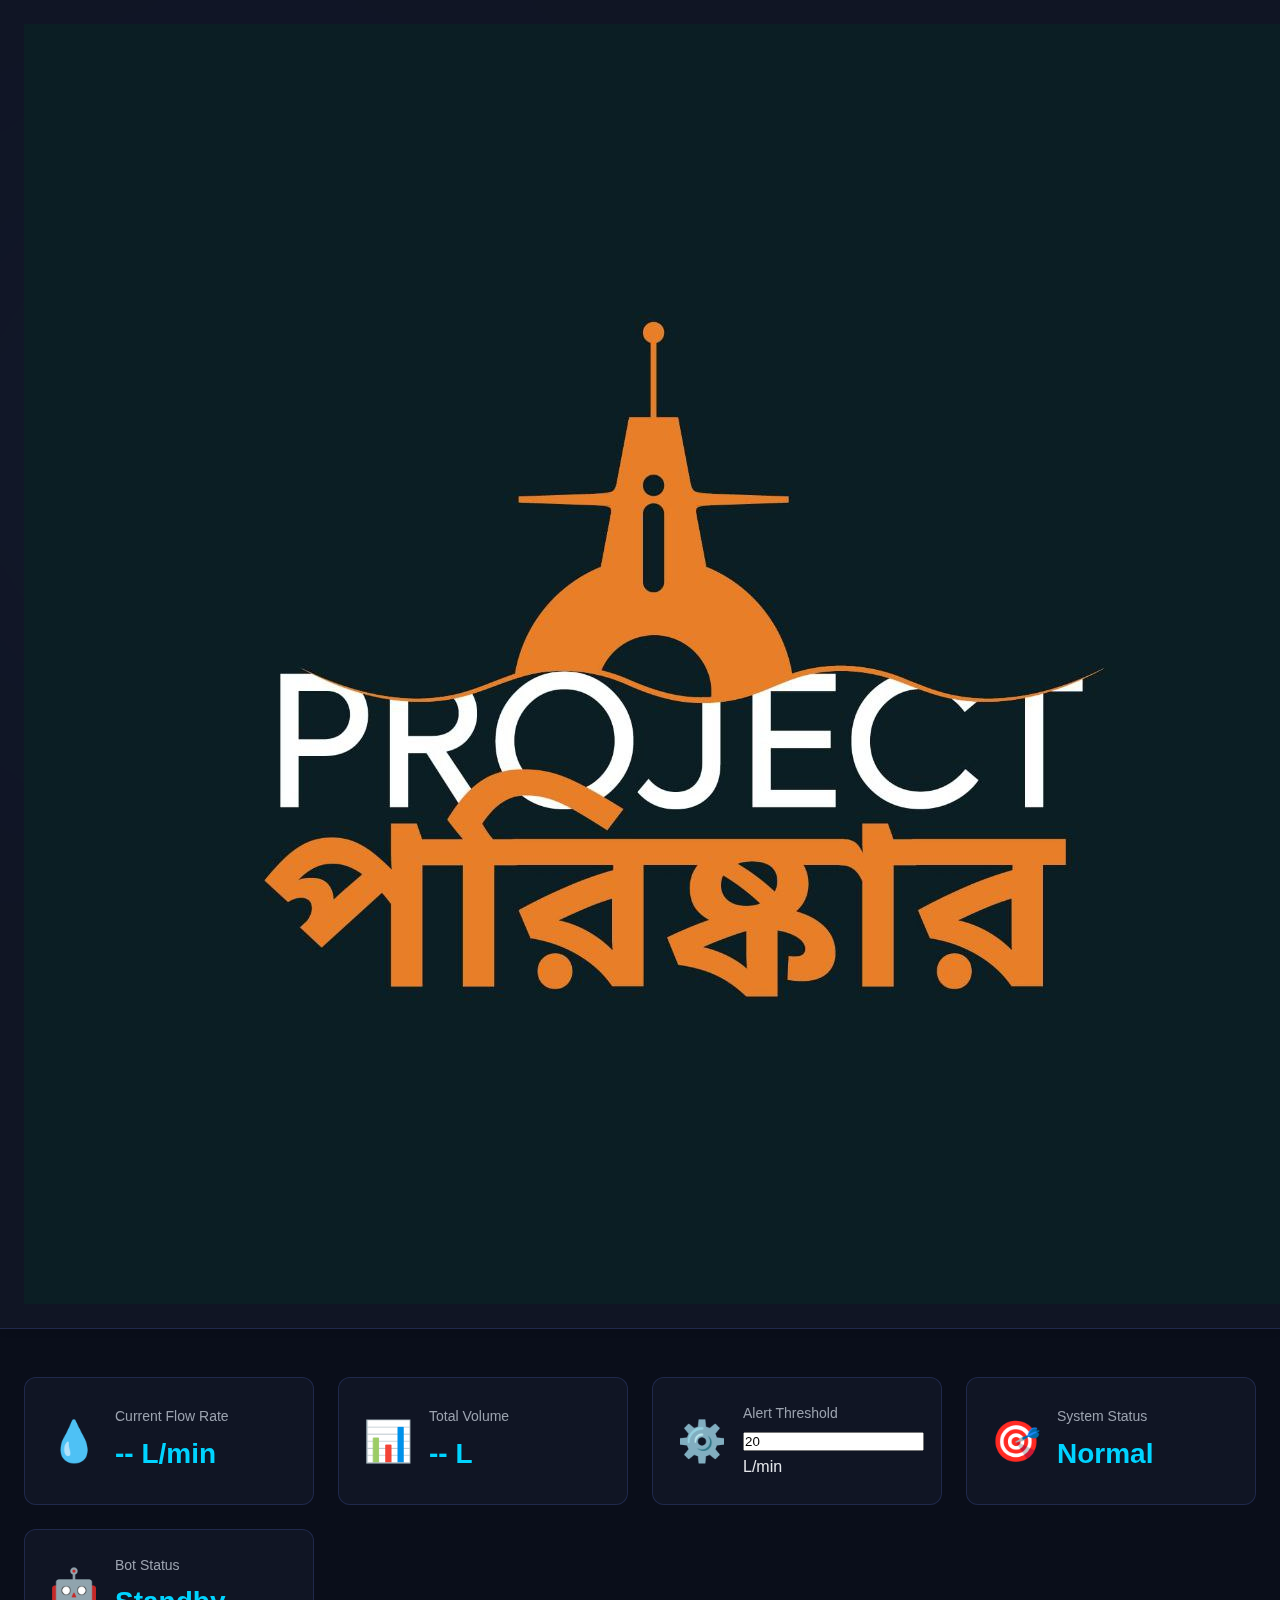
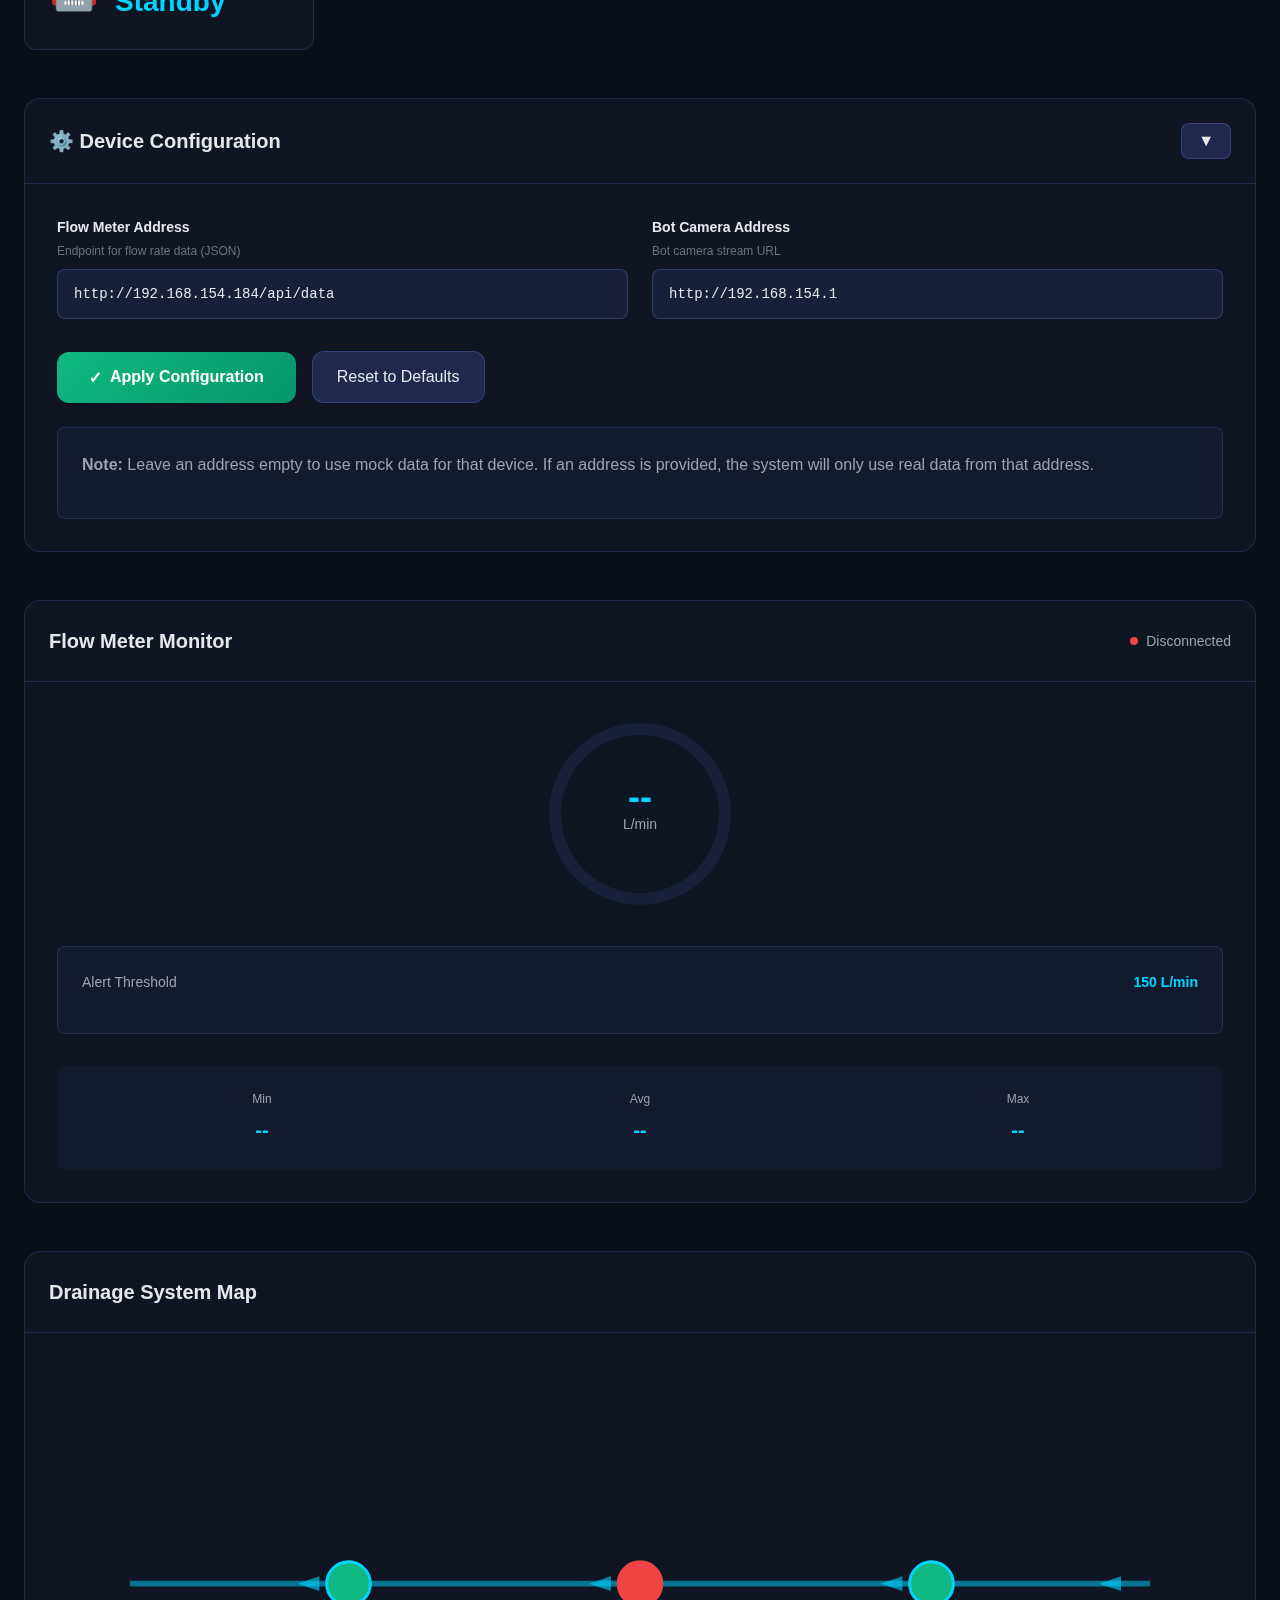
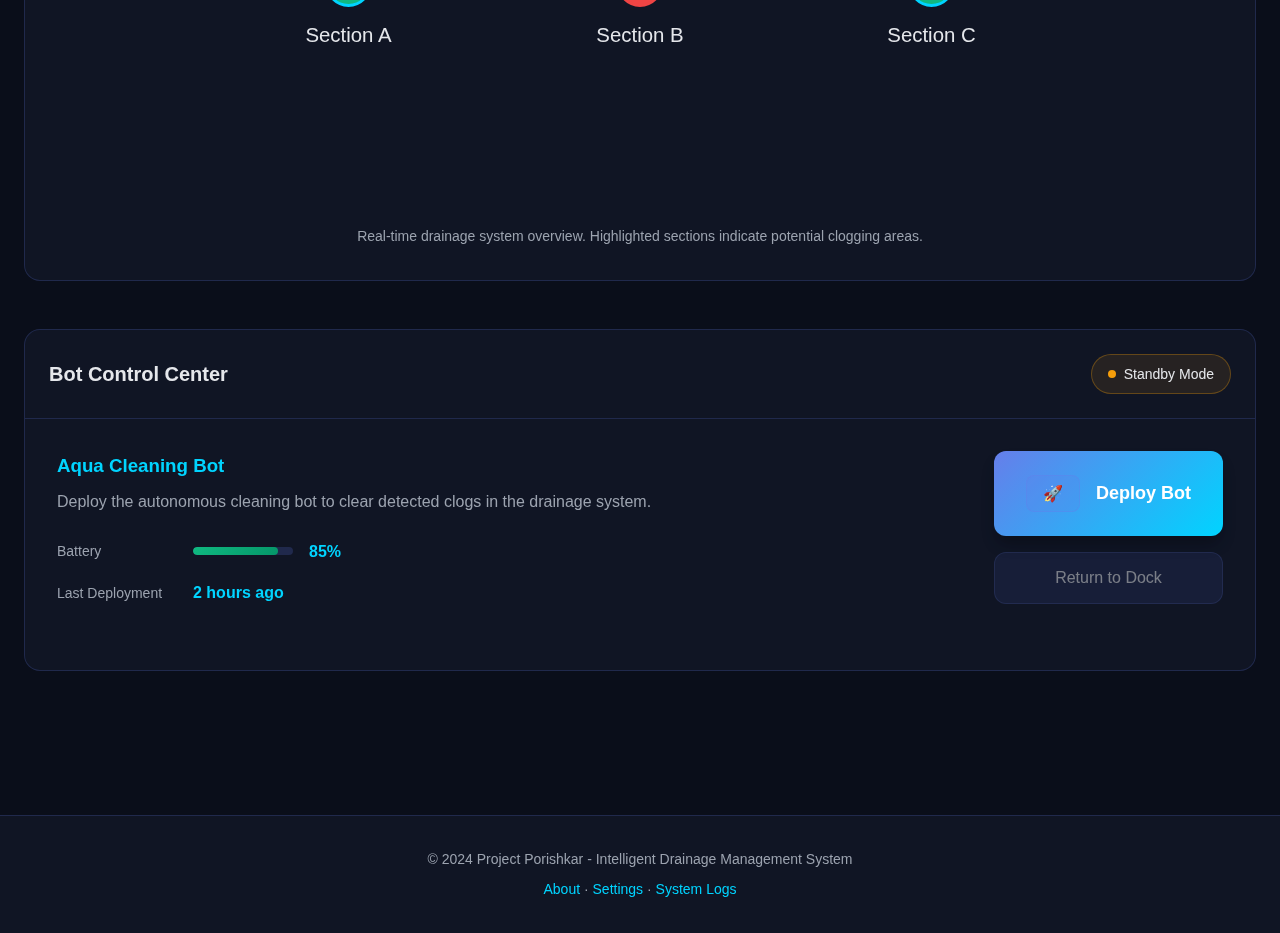
<file: index.html>
<!DOCTYPE html>
<html lang="en">

<head>
    <meta charset="UTF-8">
    <meta name="viewport" content="width=device-width, initial-scale=1.0">
    <title>Project Porishkar - Drain Monitoring System</title>
    <meta name="description" content="Real-time drain monitoring and cleaning bot control system">
    <link rel="stylesheet" href="css/style.css">
</head>

<body>
    <!-- Header -->
    <header class="header">
        <div class="container">
            <div class="header-content">
                <div class="logo-section">
                    <img src="logo.jpg" alt="Project Porishkar Logo" class="logo-image">
                    <div>
                        <h1 class="logo-title">Project Porishkar</h1>
                        <p class="logo-subtitle">Intelligent Drain Monitoring</p>
                    </div>
                </div>
                <div class="status-badge" id="systemStatus">
                    <span class="status-dot"></span>
                    <span>System Active</span>
                </div>
            </div>
        </div>
    </header>

    <!-- Alert Banner -->
    <div class="alert-banner hidden" id="alertBanner">
        <div class="container">
            <div class="alert-content">
                <div class="alert-icon">⚠️</div>
                <div class="alert-text">
                    <strong>Clogging Detected!</strong>
                    <span>Flow rate below threshold - Location: Main Drainage Line Section B</span>
                </div>
                <button class="alert-close" onclick="dismissAlert()">✕</button>
            </div>
        </div>
    </div>

    <!-- Main Content -->
    <main class="main-content">
        <div class="container">

            <!-- Dashboard Stats -->
            <section class="stats-grid">
                <div class="stat-card">
                    <div class="stat-icon">💧</div>
                    <div class="stat-info">
                        <p class="stat-label">Current Flow Rate</p>
                        <h3 class="stat-value" id="currentFlowRate">-- L/min</h3>
                    </div>
                </div>
                <div class="stat-card">
                    <div class="stat-icon">📊</div>
                    <div class="stat-info">
                        <p class="stat-label">Total Volume</p>
                        <h3 class="stat-value" id="totalVolume">-- L</h3>
                    </div>
                </div>
                <div class="stat-card">
                    <div class="stat-icon">⚙️</div>
                    <div class="stat-info">
                        <p class="stat-label">Alert Threshold</p>
                        <div class="threshold-input-container">
                            <input type="number" id="thresholdInput" value="20" min="0" step="10" class="stat-input">
                            <span class="unit">L/min</span>
                        </div>
                    </div>
                </div>
                <div class="stat-card">
                    <div class="stat-icon">🎯</div>
                    <div class="stat-info">
                        <p class="stat-label">System Status</p>
                        <h3 class="stat-value" id="systemStatusText">Normal</h3>
                    </div>
                </div>
                <div class="stat-card">
                    <div class="stat-icon">🤖</div>
                    <div class="stat-info">
                        <p class="stat-label">Bot Status</p>
                        <h3 class="stat-value" id="botStatusText">Standby</h3>
                    </div>
                </div>
            </section>

            <!-- Configuration Section -->
            <section class="config-section">
                <div class="card">
                    <div class="card-header">
                        <h2 class="card-title">⚙️ Device Configuration</h2>
                        <button class="btn-config-toggle" onclick="toggleConfigSection()">
                            <span id="configToggleIcon">▼</span>
                        </button>
                    </div>
                    <div class="card-body config-body" id="configBody">
                        <div class="config-grid">
                            <div class="config-item">
                                <label class="config-label">
                                    <span>Flow Meter Address</span>
                                    <small>Endpoint for flow rate data (JSON)</small>
                                </label>
                                <input type="text" class="config-input" id="flowMeterUrlInput"
                                    value="http://192.168.154.184/api/data" placeholder="http://192.168.154.184/api/data">
                            </div>



                            <div class="config-item">
                                <label class="config-label">
                                    <span>Bot Camera Address</span>
                                    <small>Bot camera stream URL</small>
                                </label>
                                <input type="text" class="config-input" id="botCameraUrlInput"
                                    value="http://192.168.154.1" placeholder="http://192.168.154.1">
                            </div>
                        </div>

                        <div class="config-actions">
                            <button class="btn-apply-config" onclick="applyConfiguration()">
                                <span>✓</span>
                                <span>Apply Configuration</span>
                            </button>
                            <button class="btn-secondary" onclick="resetConfiguration()">
                                <span>Reset to Defaults</span>
                            </button>
                            <div class="config-status" id="configStatus"></div>
                        </div>

                        <div class="config-info">
                            <p><strong>Note:</strong> Leave an address empty to use mock data for that device. If an
                                address is provided, the system will only use real data from that address.</p>
                        </div>
                    </div>
                </div>
            </section>

            <!-- Main Monitoring Section -->
            <section class="monitoring-grid">

                <!-- Flow Meter Card -->
                <div class="card">
                    <div class="card-header">
                        <h2 class="card-title">Flow Meter Monitor</h2>
                        <div class="connection-status" id="flowMeterStatus">
                            <span class="status-dot"></span>
                            <span>Connected</span>
                        </div>
                    </div>
                    <div class="card-body">
                        <!-- Circular Gauge -->
                        <div class="gauge-container">
                            <svg class="gauge" viewBox="0 0 200 200">
                                <circle class="gauge-bg" cx="100" cy="100" r="85" />
                                <circle class="gauge-progress" id="gaugeProgress" cx="100" cy="100" r="85" />
                                <text class="gauge-text" x="100" y="95" id="gaugeValue">--</text>
                                <text class="gauge-unit" x="100" y="115">L/min</text>
                            </svg>
                        </div>

                        <!-- Threshold Display (Static) -->
                        <div class="threshold-display">
                            <label class="control-label">
                                <span>Alert Threshold</span>
                                <span class="threshold-value" id="thresholdValue">150 L/min</span>
                            </label>
                        </div>

                        <!-- Flow Stats -->
                        <div class="flow-stats">
                            <div class="flow-stat-item">
                                <span class="flow-stat-label">Min</span>
                                <span class="flow-stat-value" id="minFlow">--</span>
                            </div>
                            <div class="flow-stat-item">
                                <span class="flow-stat-label">Avg</span>
                                <span class="flow-stat-value" id="avgFlow">--</span>
                            </div>
                            <div class="flow-stat-item">
                                <span class="flow-stat-label">Max</span>
                                <span class="flow-stat-value" id="maxFlow">--</span>
                            </div>
                        </div>
                    </div>
                </div>



            </section>

            <!-- Location Map Section -->
            <section class="location-section" id="locationSection">
                <div class="card">
                    <div class="card-header">
                        <h2 class="card-title">Drainage System Map</h2>
                        <span class="clog-indicator hidden" id="clogIndicator">🔴 Clog Detected</span>
                    </div>
                    <div class="card-body">
                        <div class="drainage-map">
                            <svg viewBox="0 0 800 300" class="map-svg">
                                <!-- Main Drain Line -->
                                <line x1="50" y1="150" x2="750" y2="150" class="drain-pipe" />

                                <!-- Section A -->
                                <circle cx="200" cy="150" r="15" class="drain-point" id="sectionA" />
                                <text x="200" y="190" class="section-label">Section A</text>

                                <!-- Section B (Potential Clog Point) -->
                                <circle cx="400" cy="150" r="15" class="drain-point danger" id="sectionB" />
                                <text x="400" y="190" class="section-label">Section B</text>

                                <!-- Section C -->
                                <circle cx="600" cy="150" r="15" class="drain-point" id="sectionC" />
                                <text x="600" y="190" class="section-label">Section C</text>

                                <!-- Flow Direction Arrows -->
                                <polygon points="180,145 180,155 165,150" class="flow-arrow" />
                                <polygon points="380,145 380,155 365,150" class="flow-arrow" />
                                <polygon points="580,145 580,155 565,150" class="flow-arrow" />
                                <polygon points="730,145 730,155 715,150" class="flow-arrow" />
                            </svg>
                        </div>
                        <p class="map-description">
                            Real-time drainage system overview. Highlighted sections indicate potential clogging areas.
                        </p>
                    </div>
                </div>
            </section>

            <!-- Bot Control Section -->
            <section class="bot-section">
                <div class="card">
                    <div class="card-header">
                        <h2 class="card-title">Bot Control Center</h2>
                        <div class="bot-status-badge" id="botBadge">
                            <span class="status-dot standby"></span>
                            <span>Standby Mode</span>
                        </div>
                    </div>
                    <div class="card-body">
                        <div class="bot-controls">
                            <div class="bot-info">
                                <h3>Aqua Cleaning Bot</h3>
                                <p>Deploy the autonomous cleaning bot to clear detected clogs in the drainage system.
                                </p>
                                <div class="bot-stats">
                                    <div class="bot-stat">
                                        <span class="bot-stat-label">Battery</span>
                                        <div class="battery-indicator">
                                            <div class="battery-level" style="width: 85%"></div>
                                        </div>
                                        <span class="bot-stat-value">85%</span>
                                    </div>
                                    <div class="bot-stat">
                                        <span class="bot-stat-label">Last Deployment</span>
                                        <span class="bot-stat-value">2 hours ago</span>
                                    </div>
                                </div>
                            </div>
                            <div class="bot-actions">
                                <button class="btn-deploy" id="deployBtn" onclick="toggleBotDeployment()">
                                    <span class="btn-icon">🚀</span>
                                    <span class="btn-text">Deploy Bot</span>
                                </button>
                                <button class="btn-secondary" onclick="returnBot()" id="returnBtn" disabled>
                                    <span>Return to Dock</span>
                                </button>
                            </div>
                        </div>

                        <!-- Bot Interface (Hidden by default) -->
                        <div class="bot-camera-section hidden" id="botCameraSection">
                            <h3 class="section-subtitle">Bot Interface</h3>
                            <div class="camera-feed bot-iframe-container" onclick="openBotInterface()">
                                <iframe id="botCamera" src="" class="bot-iframe" frameborder="0"
                                    allowfullscreen></iframe>
                                <div class="camera-overlay" id="botCameraOverlay">
                                    <div class="camera-placeholder">
                                        <div class="camera-icon">🤖</div>
                                        <p>Bot interface loading...</p>
                                    </div>
                                </div>
                                <div class="iframe-click-hint">Click to open in new window</div>
                            </div>
                            <div class="camera-info">
                                <span id="botInterfaceLabel">Bot Interface</span>
                                <button class="btn-icon" onclick="openBotInterface(); event.stopPropagation();"
                                    title="Open in new window">🔗</button>
                            </div>
                        </div>
                    </div>
                </div>
            </section>

        </div>
    </main>

    <!-- Footer -->
    <footer class="footer">
        <div class="container">
            <p>&copy; 2024 Project Porishkar - Intelligent Drainage Management System</p>
            <p class="footer-links">
                <a href="#" onclick="showInfo()">About</a> ·
                <a href="#" onclick="showSettings()">Settings</a> ·
                <a href="#" onclick="showLogs()">System Logs</a>
            </p>
        </div>
    </footer>

    <script src="js/app.js"></script>
</body>

</html>
</file>
<file: css/style.css>
/* ==========================================
   Project Aqua - Design System & Styles
   ========================================== */

/* === CSS Variables === */
:root {
    /* Colors - Dark Theme with Cyan/Blue Accents */
    --color-bg-primary: #0a0e1a;
    --color-bg-secondary: #121829;
    --color-bg-card: rgba(18, 24, 41, 0.7);
    --color-bg-card-hover: rgba(25, 35, 58, 0.8);

    --color-primary: #00d4ff;
    --color-primary-dark: #00a8cc;
    --color-primary-light: #4de4ff;

    --color-secondary: #667eea;
    --color-accent: #f59e0b;

    --color-danger: #ef4444;
    --color-warning: #f59e0b;
    --color-success: #10b981;

    --color-text-primary: #e5e7eb;
    --color-text-secondary: #9ca3af;
    --color-text-muted: #6b7280;

    /* Gradients */
    --gradient-primary: linear-gradient(135deg, #667eea 0%, #00d4ff 100%);
    --gradient-danger: linear-gradient(135deg, #f59e0b 0%, #ef4444 100%);
    --gradient-success: linear-gradient(135deg, #10b981 0%, #059669 100%);

    /* Spacing */
    --space-xs: 0.25rem;
    --space-sm: 0.5rem;
    --space-md: 1rem;
    --space-lg: 1.5rem;
    --space-xl: 2rem;
    --space-2xl: 3rem;

    /* Border Radius */
    --radius-sm: 0.375rem;
    --radius-md: 0.5rem;
    --radius-lg: 0.75rem;
    --radius-xl: 1rem;
    --radius-full: 9999px;

    /* Shadows */
    --shadow-sm: 0 1px 2px 0 rgba(0, 0, 0, 0.05);
    --shadow-md: 0 4px 6px -1px rgba(0, 0, 0, 0.1);
    --shadow-lg: 0 10px 15px -3px rgba(0, 0, 0, 0.3);
    --shadow-xl: 0 20px 25px -5px rgba(0, 0, 0, 0.4);
    --shadow-glow: 0 0 20px rgba(0, 212, 255, 0.3);

    /* Typography */
    --font-sans: 'Inter', -apple-system, BlinkMacSystemFont, 'Segoe UI', sans-serif;
    --font-mono: 'Fira Code', 'Courier New', monospace;
}

/* === Global Styles === */
* {
    margin: 0;
    padding: 0;
    box-sizing: border-box;
}

body {
    font-family: var(--font-sans);
    background: var(--color-bg-primary);
    color: var(--color-text-primary);
    line-height: 1.6;
    overflow-x: hidden;
}

/* Animated Background */
body::before {
    content: '';
    position: fixed;
    top: 0;
    left: 0;
    width: 100%;
    height: 100%;
    background:
        radial-gradient(circle at 20% 50%, rgba(102, 126, 234, 0.1) 0%, transparent 50%),
        radial-gradient(circle at 80% 80%, rgba(0, 212, 255, 0.1) 0%, transparent 50%);
    z-index: -1;
    animation: bgShift 20s ease infinite;
}

@keyframes bgShift {

    0%,
    100% {
        opacity: 0.5;
    }

    50% {
        opacity: 0.8;
    }
}

.container {
    max-width: 1400px;
    margin: 0 auto;
    padding: 0 var(--space-lg);
}

/* === Header === */
.header {
    background: var(--color-bg-card);
    backdrop-filter: blur(10px);
    border-bottom: 1px solid rgba(102, 126, 234, 0.2);
    padding: var(--space-lg) 0;
    position: sticky;
    top: 0;
    z-index: 100;
    box-shadow: var(--shadow-md);
}

.header-content {
    display: flex;
    justify-content: space-between;
    align-items: center;
    gap: var(--space-lg);
}

.logo-section {
    display: flex;
    align-items: center;
    gap: var(--space-md);
}

.logo-icon {
    font-size: 2.5rem;
    animation: float 3s ease-in-out infinite;
}

@keyframes float {

    0%,
    100% {
        transform: translateY(0);
    }

    50% {
        transform: translateY(-10px);
    }
}

.logo-title {
    font-size: 1.75rem;
    font-weight: 700;
    background: var(--gradient-primary);
    -webkit-background-clip: text;
    -webkit-text-fill-color: transparent;
    background-clip: text;
}

.logo-subtitle {
    font-size: 0.875rem;
    color: var(--color-text-secondary);
    margin-top: -0.25rem;
}

.status-badge {
    display: flex;
    align-items: center;
    gap: var(--space-sm);
    padding: var(--space-sm) var(--space-lg);
    background: rgba(16, 185, 129, 0.1);
    border: 1px solid rgba(16, 185, 129, 0.3);
    border-radius: var(--radius-full);
    font-size: 0.875rem;
    font-weight: 500;
}

.status-dot {
    width: 8px;
    height: 8px;
    border-radius: 50%;
    background: var(--color-success);
    animation: pulse 2s ease-in-out infinite;
}

.status-dot.standby {
    background: var(--color-warning);
}

.status-dot.danger {
    background: var(--color-danger);
}

@keyframes pulse {

    0%,
    100% {
        opacity: 1;
        transform: scale(1);
    }

    50% {
        opacity: 0.7;
        transform: scale(1.2);
    }
}

/* === Alert Banner === */
.alert-banner {
    background: var(--gradient-danger);
    padding: var(--space-md) 0;
    animation: slideDown 0.3s ease-out;
}

.alert-banner.hidden {
    display: none;
}

@keyframes slideDown {
    from {
        transform: translateY(-100%);
        opacity: 0;
    }

    to {
        transform: translateY(0);
        opacity: 1;
    }
}

.alert-content {
    display: flex;
    align-items: center;
    gap: var(--space-md);
    color: white;
}

.alert-icon {
    font-size: 1.5rem;
    animation: shake 0.5s ease-in-out infinite;
}

@keyframes shake {

    0%,
    100% {
        transform: rotate(0deg);
    }

    25% {
        transform: rotate(-10deg);
    }

    75% {
        transform: rotate(10deg);
    }
}

.alert-text {
    flex: 1;
}

.alert-text strong {
    display: block;
    font-size: 1.125rem;
}

.alert-close {
    background: rgba(255, 255, 255, 0.2);
    border: none;
    color: white;
    width: 32px;
    height: 32px;
    border-radius: 50%;
    cursor: pointer;
    font-size: 1.25rem;
    transition: all 0.2s;
}

.alert-close:hover {
    background: rgba(255, 255, 255, 0.3);
    transform: scale(1.1);
}

/* === Main Content === */
.main-content {
    padding: var(--space-2xl) 0;
}

/* === Stats Grid === */
.stats-grid {
    display: grid;
    grid-template-columns: repeat(auto-fit, minmax(250px, 1fr));
    gap: var(--space-lg);
    margin-bottom: var(--space-2xl);
}

.stat-card {
    background: var(--color-bg-card);
    backdrop-filter: blur(10px);
    border: 1px solid rgba(102, 126, 234, 0.2);
    border-radius: var(--radius-lg);
    padding: var(--space-lg);
    display: flex;
    align-items: center;
    gap: var(--space-md);
    transition: all 0.3s;
}

.stat-card:hover {
    background: var(--color-bg-card-hover);
    border-color: var(--color-primary);
    box-shadow: var(--shadow-glow);
    transform: translateY(-2px);
}

.stat-icon {
    font-size: 2.5rem;
    line-height: 1;
}

.stat-label {
    font-size: 0.875rem;
    color: var(--color-text-secondary);
    margin-bottom: var(--space-xs);
}

.stat-value {
    font-size: 1.75rem;
    font-weight: 700;
    color: var(--color-primary);
}

/* === Card Styles === */
.card {
    background: var(--color-bg-card);
    backdrop-filter: blur(10px);
    border: 1px solid rgba(102, 126, 234, 0.2);
    border-radius: var(--radius-xl);
    overflow: hidden;
    transition: all 0.3s;
}

.card:hover {
    border-color: var(--color-primary);
    box-shadow: var(--shadow-glow);
}

.card-header {
    padding: var(--space-lg);
    border-bottom: 1px solid rgba(102, 126, 234, 0.2);
    display: flex;
    justify-content: space-between;
    align-items: center;
}

.card-title {
    font-size: 1.25rem;
    font-weight: 600;
}

.card-body {
    padding: var(--space-xl);
}

.connection-status {
    display: flex;
    align-items: center;
    gap: var(--space-sm);
    font-size: 0.875rem;
    color: var(--color-text-secondary);
}

/* === Monitoring Grid === */
.monitoring-grid {
    display: grid;
    grid-template-columns: repeat(auto-fit, minmax(400px, 1fr));
    gap: var(--space-xl);
    margin-bottom: var(--space-2xl);
}

/* === Circular Gauge === */
.gauge-container {
    display: flex;
    justify-content: center;
    margin-bottom: var(--space-xl);
}

.gauge {
    width: 200px;
    height: 200px;
    transform: rotate(-90deg);
}

.gauge-bg {
    fill: none;
    stroke: rgba(102, 126, 234, 0.1);
    stroke-width: 12;
}

.gauge-progress {
    fill: none;
    stroke: url(#gaugeGradient);
    stroke-width: 12;
    stroke-linecap: round;
    stroke-dasharray: 534;
    stroke-dashoffset: 534;
    transition: stroke-dashoffset 0.5s ease;
}

.gauge-text {
    font-size: 36px;
    font-weight: 700;
    fill: var(--color-primary);
    text-anchor: middle;
    transform: rotate(90deg);
    transform-origin: 100px 100px;
}

.gauge-unit {
    font-size: 14px;
    fill: var(--color-text-secondary);
    text-anchor: middle;
    transform: rotate(90deg);
    transform-origin: 100px 100px;
}

/* === Threshold Display (Static) === */
.threshold-display {
    margin-bottom: var(--space-xl);
    padding: var(--space-lg);
    background: rgba(102, 126, 234, 0.05);
    border-radius: var(--radius-md);
    border: 1px solid rgba(102, 126, 234, 0.2);
}

/* === Threshold Control === */
.threshold-control {
    margin-bottom: var(--space-xl);
}

.control-label {
    display: flex;
    justify-content: space-between;
    align-items: center;
    margin-bottom: var(--space-md);
    font-size: 0.875rem;
    color: var(--color-text-secondary);
}

.threshold-value {
    font-weight: 600;
    color: var(--color-primary);
}

.slider {
    width: 100%;
    height: 8px;
    border-radius: var(--radius-full);
    background: rgba(102, 126, 234, 0.2);
    outline: none;
    -webkit-appearance: none;
}

.slider::-webkit-slider-thumb {
    -webkit-appearance: none;
    width: 20px;
    height: 20px;
    border-radius: 50%;
    background: var(--gradient-primary);
    cursor: pointer;
    box-shadow: var(--shadow-md);
    transition: all 0.2s;
}

.slider::-webkit-slider-thumb:hover {
    transform: scale(1.2);
    box-shadow: var(--shadow-glow);
}

.slider::-moz-range-thumb {
    width: 20px;
    height: 20px;
    border-radius: 50%;
    background: var(--gradient-primary);
    cursor: pointer;
    border: none;
    box-shadow: var(--shadow-md);
}

.slider-labels {
    display: flex;
    justify-content: space-between;
    margin-top: var(--space-sm);
    font-size: 0.75rem;
    color: var(--color-text-muted);
}

/* === Flow Stats === */
.flow-stats {
    display: grid;
    grid-template-columns: repeat(3, 1fr);
    gap: var(--space-md);
    padding: var(--space-lg);
    background: rgba(102, 126, 234, 0.05);
    border-radius: var(--radius-md);
}

.flow-stat-item {
    text-align: center;
}

.flow-stat-label {
    display: block;
    font-size: 0.75rem;
    color: var(--color-text-secondary);
    margin-bottom: var(--space-xs);
}

.flow-stat-value {
    display: block;
    font-size: 1.25rem;
    font-weight: 600;
    color: var(--color-primary);
}

/* === Camera Feed === */
.camera-feed {
    position: relative;
    width: 100%;
    aspect-ratio: 4/3;
    background: var(--color-bg-secondary);
    border-radius: var(--radius-lg);
    overflow: hidden;
    margin-bottom: var(--space-md);
}

.camera-image {
    width: 100%;
    height: 100%;
    object-fit: cover;
}

.camera-overlay {
    position: absolute;
    top: 0;
    left: 0;
    width: 100%;
    height: 100%;
    display: flex;
    align-items: center;
    justify-content: center;
    background: rgba(10, 14, 26, 0.9);
    backdrop-filter: blur(5px);
}

.camera-overlay.hidden {
    display: none;
}

.camera-placeholder {
    text-align: center;
}

.camera-icon {
    font-size: 3rem;
    margin-bottom: var(--space-md);
    opacity: 0.5;
}

.camera-info {
    display: flex;
    justify-content: space-between;
    align-items: center;
    font-size: 0.875rem;
    color: var(--color-text-secondary);
}

.btn-icon {
    background: rgba(102, 126, 234, 0.2);
    border: 1px solid rgba(102, 126, 234, 0.3);
    color: var(--color-text-primary);
    padding: var(--space-sm) var(--space-md);
    border-radius: var(--radius-md);
    cursor: pointer;
    transition: all 0.2s;
    font-size: 1rem;
}

.btn-icon:hover {
    background: rgba(102, 126, 234, 0.3);
    border-color: var(--color-primary);
}

/* === Location Section === */
.location-section {
    margin-bottom: var(--space-2xl);
}

.clog-indicator {
    color: var(--color-danger);
    font-weight: 600;
    animation: blink 1s ease-in-out infinite;
}

.clog-indicator.hidden {
    display: none;
}

@keyframes blink {

    0%,
    100% {
        opacity: 1;
    }

    50% {
        opacity: 0.5;
    }
}

.drainage-map {
    margin-bottom: var(--space-md);
}

.map-svg {
    width: 100%;
    height: auto;
}

.drain-pipe {
    stroke: var(--color-primary);
    stroke-width: 4;
    opacity: 0.5;
}

.drain-point {
    fill: var(--color-success);
    stroke: var(--color-primary);
    stroke-width: 2;
    transition: all 0.3s;
}

.drain-point:hover {
    fill: var(--color-primary);
    r: 18;
}

.drain-point.danger {
    fill: var(--color-danger);
    stroke: var(--color-danger);
    animation: pulseDanger 1.5s ease-in-out infinite;
}

@keyframes pulseDanger {

    0%,
    100% {
        r: 15;
        opacity: 1;
    }

    50% {
        r: 20;
        opacity: 0.7;
    }
}

.section-label {
    fill: var(--color-text-primary);
    text-anchor: middle;
    font-size: 14px;
}

.flow-arrow {
    fill: var(--color-primary);
    opacity: 0.6;
    animation: flowAnimation 2s ease-in-out infinite;
}

@keyframes flowAnimation {

    0%,
    100% {
        opacity: 0.3;
    }

    50% {
        opacity: 0.8;
    }
}

.map-description {
    text-align: center;
    color: var(--color-text-secondary);
    font-size: 0.875rem;
}

/* === Bot Section === */
.bot-section {
    margin-bottom: var(--space-2xl);
}

.bot-status-badge {
    display: flex;
    align-items: center;
    gap: var(--space-sm);
    padding: var(--space-sm) var(--space-md);
    background: rgba(245, 158, 11, 0.1);
    border: 1px solid rgba(245, 158, 11, 0.3);
    border-radius: var(--radius-full);
    font-size: 0.875rem;
}

.bot-controls {
    display: grid;
    grid-template-columns: 1fr auto;
    gap: var(--space-xl);
    align-items: start;
    margin-bottom: var(--space-xl);
}

.bot-info h3 {
    margin-bottom: var(--space-sm);
    color: var(--color-primary);
}

.bot-info p {
    color: var(--color-text-secondary);
    margin-bottom: var(--space-lg);
}

.bot-stats {
    display: flex;
    flex-direction: column;
    gap: var(--space-md);
}

.bot-stat {
    display: flex;
    align-items: center;
    gap: var(--space-md);
}

.bot-stat-label {
    font-size: 0.875rem;
    color: var(--color-text-secondary);
    min-width: 120px;
}

.bot-stat-value {
    font-weight: 600;
    color: var(--color-primary);
}

.battery-indicator {
    flex: 1;
    height: 8px;
    background: rgba(102, 126, 234, 0.2);
    border-radius: var(--radius-full);
    overflow: hidden;
    max-width: 100px;
}

.battery-level {
    height: 100%;
    background: var(--gradient-success);
    border-radius: var(--radius-full);
    transition: width 0.3s;
}

.bot-actions {
    display: flex;
    flex-direction: column;
    gap: var(--space-md);
}

.btn-deploy {
    background: var(--gradient-primary);
    border: none;
    color: white;
    padding: var(--space-lg) var(--space-xl);
    border-radius: var(--radius-lg);
    font-size: 1.125rem;
    font-weight: 600;
    cursor: pointer;
    display: flex;
    align-items: center;
    gap: var(--space-md);
    transition: all 0.3s;
    box-shadow: var(--shadow-lg);
}

.btn-deploy:hover {
    transform: translateY(-2px);
    box-shadow: var(--shadow-xl), var(--shadow-glow);
}

.btn-deploy:active {
    transform: translateY(0);
}

.btn-deploy.deployed {
    background: var(--gradient-danger);
}

.btn-secondary {
    background: rgba(102, 126, 234, 0.2);
    border: 1px solid rgba(102, 126, 234, 0.3);
    color: var(--color-text-primary);
    padding: var(--space-md) var(--space-lg);
    border-radius: var(--radius-lg);
    font-size: 1rem;
    cursor: pointer;
    transition: all 0.2s;
}

.btn-secondary:hover:not(:disabled) {
    background: rgba(102, 126, 234, 0.3);
    border-color: var(--color-primary);
}

.btn-secondary:disabled {
    opacity: 0.5;
    cursor: not-allowed;
}

/* === Bot Interface Iframe === */
.bot-iframe-container {
    position: relative;
    cursor: pointer;
    transition: all 0.3s;
}

.bot-iframe-container:hover {
    transform: scale(1.01);
    box-shadow: var(--shadow-glow);
}

.bot-iframe {
    width: 100%;
    height: 100%;
    border: none;
    background: var(--color-bg-secondary);
}

.iframe-click-hint {
    position: absolute;
    bottom: 0;
    left: 0;
    right: 0;
    padding: var(--space-sm);
    background: linear-gradient(to top, rgba(0, 0, 0, 0.8), transparent);
    color: white;
    text-align: center;
    font-size: 0.75rem;
    opacity: 0;
    transition: opacity 0.3s;
    pointer-events: none;
}

.bot-iframe-container:hover .iframe-click-hint {
    opacity: 1;
}

.bot-camera-section {
    margin-top: var(--space-xl);
    padding-top: var(--space-xl);
    border-top: 1px solid rgba(102, 126, 234, 0.2);
}

.bot-camera-section.hidden {
    display: none;
}

.section-subtitle {
    font-size: 1.125rem;
    margin-bottom: var(--space-lg);
    color: var(--color-primary);
}

/* === Configuration Section === */
.config-section {
    margin-bottom: var(--space-2xl);
}

.btn-config-toggle {
    background: rgba(102, 126, 234, 0.2);
    border: 1px solid rgba(102, 126, 234, 0.3);
    color: var(--color-text-primary);
    padding: var(--space-sm) var(--space-md);
    border-radius: var(--radius-md);
    cursor: pointer;
    transition: all 0.2s;
    font-size: 1rem;
}

.btn-config-toggle:hover {
    background: rgba(102, 126, 234, 0.3);
    border-color: var(--color-primary);
}

.config-body {
    max-height: 1000px;
    overflow: hidden;
    transition: max-height 0.3s ease-out;
}

.config-body.collapsed {
    max-height: 0;
    padding: 0;
}

.config-grid {
    display: grid;
    grid-template-columns: repeat(auto-fit, minmax(300px, 1fr));
    gap: var(--space-lg);
    margin-bottom: var(--space-xl);
}

.config-item {
    display: flex;
    flex-direction: column;
    gap: var(--space-sm);
}

.config-label {
    display: flex;
    flex-direction: column;
    gap: var(--space-xs);
    font-size: 0.875rem;
    color: var(--color-text-secondary);
}

.config-label span:first-child {
    font-weight: 600;
    color: var(--color-text-primary);
}

.config-label small {
    font-size: 0.75rem;
    color: var(--color-text-muted);
}

.config-input {
    width: 100%;
    padding: var(--space-md);
    background: rgba(102, 126, 234, 0.1);
    border: 1px solid rgba(102, 126, 234, 0.3);
    border-radius: var(--radius-md);
    color: var(--color-text-primary);
    font-size: 0.875rem;
    font-family: var(--font-mono);
    transition: all 0.2s;
}

.config-input:focus {
    outline: none;
    border-color: var(--color-primary);
    background: rgba(102, 126, 234, 0.15);
    box-shadow: 0 0 0 3px rgba(0, 212, 255, 0.1);
}

.config-input::placeholder {
    color: var(--color-text-muted);
}

.config-actions {
    display: flex;
    align-items: center;
    gap: var(--space-md);
    margin-bottom: var(--space-lg);
    flex-wrap: wrap;
}

.btn-apply-config {
    background: var(--gradient-success);
    border: none;
    color: white;
    padding: var(--space-md) var(--space-xl);
    border-radius: var(--radius-lg);
    font-size: 1rem;
    font-weight: 600;
    cursor: pointer;
    display: flex;
    align-items: center;
    gap: var(--space-sm);
    transition: all 0.3s;
    box-shadow: var(--shadow-md);
}

.btn-apply-config:hover {
    transform: translateY(-2px);
    box-shadow: var(--shadow-lg);
}

.btn-apply-config:active {
    transform: translateY(0);
}

.config-status {
    flex: 1;
    padding: var(--space-sm) var(--space-md);
    border-radius: var(--radius-md);
    font-size: 0.875rem;
    font-weight: 500;
}

.config-status.success {
    background: rgba(16, 185, 129, 0.1);
    border: 1px solid rgba(16, 185, 129, 0.3);
    color: var(--color-success);
}

.config-status.error {
    background: rgba(239, 68, 68, 0.1);
    border: 1px solid rgba(239, 68, 68, 0.3);
    color: var(--color-danger);
}

.config-info {
    padding: var(--space-lg);
    background: rgba(102, 126, 234, 0.05);
    border-radius: var(--radius-md);
    border: 1px solid rgba(102, 126, 234, 0.2);
}

.config-info p {
    margin-bottom: var(--space-md);
    color: var(--color-text-secondary);
}

.toggle-switch {
    display: flex;
    align-items: center;
    gap: var(--space-md);
    cursor: pointer;
    user-select: none;
}

.toggle-switch input[type="checkbox"] {
    position: absolute;
    opacity: 0;
    width: 0;
    height: 0;
}

.toggle-slider {
    position: relative;
    width: 44px;
    height: 24px;
    background: rgba(102, 126, 234, 0.2);
    border-radius: var(--radius-full);
    transition: all 0.3s;
    border: 1px solid rgba(102, 126, 234, 0.3);
}

.toggle-slider::before {
    content: '';
    position: absolute;
    width: 18px;
    height: 18px;
    left: 3px;
    top: 2px;
    background: var(--color-text-primary);
    border-radius: 50%;
    transition: all 0.3s;
}

.toggle-switch input:checked+.toggle-slider {
    background: var(--color-primary);
    border-color: var(--color-primary);
}

.toggle-switch input:checked+.toggle-slider::before {
    transform: translateX(20px);
}

.toggle-label {
    color: var(--color-text-primary);
    font-size: 0.875rem;
}

/* === Footer === */
.footer {
    background: var(--color-bg-card);
    border-top: 1px solid rgba(102, 126, 234, 0.2);
    padding: var(--space-xl) 0;
    margin-top: var(--space-2xl);
    text-align: center;
    color: var(--color-text-secondary);
    font-size: 0.875rem;
}

.footer-links {
    margin-top: var(--space-sm);
}

.footer-links a {
    color: var(--color-primary);
    text-decoration: none;
    transition: color 0.2s;
}

.footer-links a:hover {
    color: var(--color-primary-light);
}

/* === Utility Classes === */
.hidden {
    display: none !important;
}

/* === Responsive Design === */
@media (max-width: 1024px) {
    .monitoring-grid {
        grid-template-columns: 1fr;
    }

    .bot-controls {
        grid-template-columns: 1fr;
    }
}

@media (max-width: 768px) {
    .stats-grid {
        grid-template-columns: 1fr;
    }

    .header-content {
        flex-direction: column;
        text-align: center;
    }

    .logo-section {
        flex-direction: column;
    }

    .alert-content {
        flex-direction: column;
        text-align: center;
    }
}

@media (max-width: 480px) {
    .container {
        padding: 0 var(--space-md);
    }

    .flow-stats {
        grid-template-columns: 1fr;
    }
}
</file>
